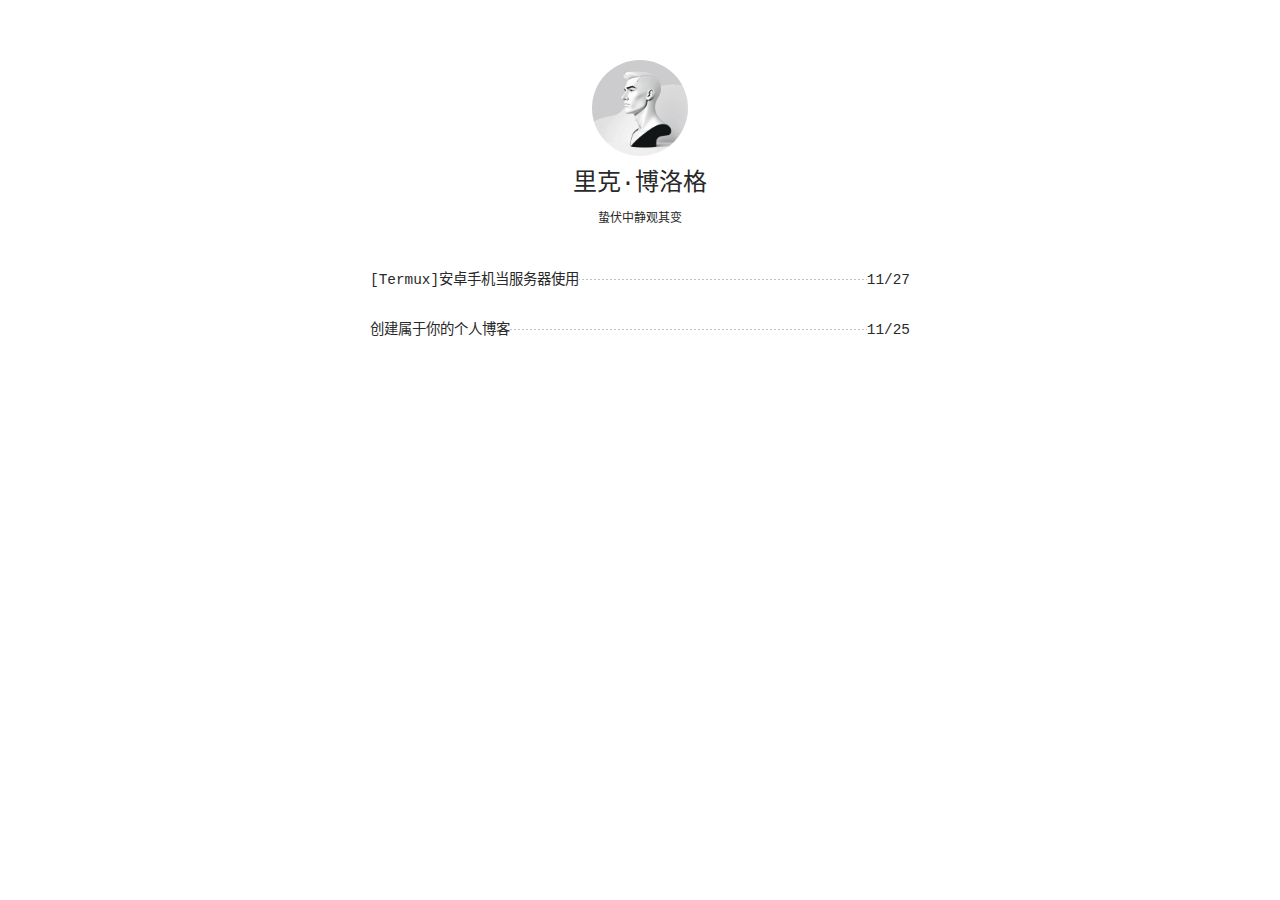
<file: index.html>
<!DOCTYPE html><html lang='zh-CN'><head><meta charset='UTF-8'><meta name='viewport' content='width=device-width, initial-scale=1.0'><link rel='shortcut icon' href='asset/favicon.png' type='image/x-icon'><meta name=description content=里克·博洛格的博客,里克博洛格的博客,里克博洛格,leekblog,leek.blog><link rel='stylesheet' href='asset/main.css'><title>里克·博洛格</title></head><body><header><a class='title' href='/' target=_top><img src=asset/avatar.webp alt=avatar><p>里克·博洛格</p></a><p class='description'>蛰伏中静观其变</p></header><main><main><a href='/pages/[Termux]安卓手机当服务器使用.html'><span>[Termux]安卓手机当服务器使用</span><span>11/27</span></a><br><a href='/pages/创建属于你的个人博客.html'><span>创建属于你的个人博客</span><span>11/25</span></a><br></main></main></body></html>
</file>
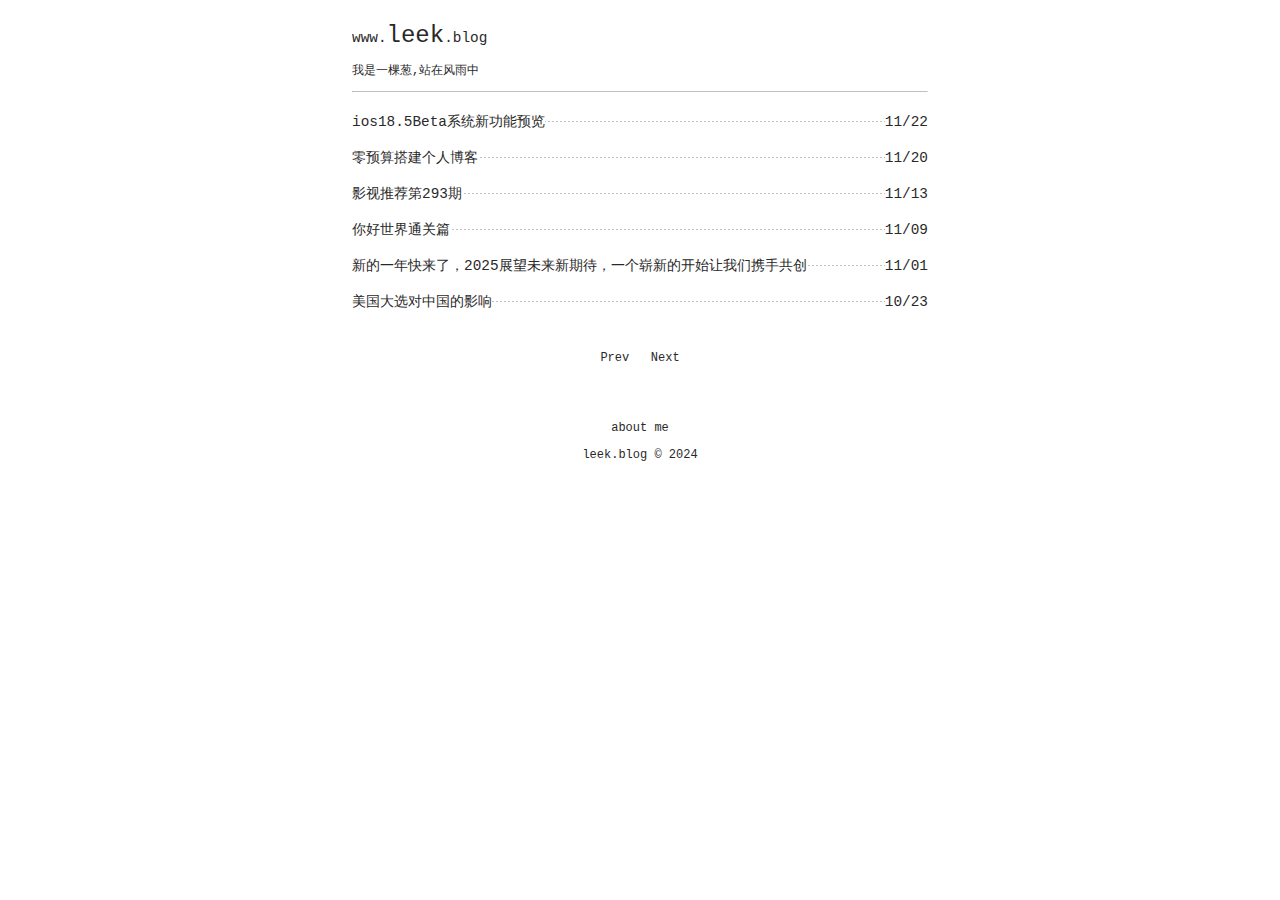
<file: __index.html>
<!DOCTYPE html>
<html lang='en'>

<head>
    <meta charset='UTF-8'>
    <meta name='viewport' content='width=device-width, initial-scale=1.0'>
    <link rel='stylesheet' href='css/main.css'>
    <link rel='shortcut icon' href='favicon.ico' type='image/x-icon'>
    <meta name="description" content="leekblog,leek">
    <meta name="keywords" content="leekblog,leek,blog">
    <script src='js/main.js' defer='defer'></script>
    <title>leek | blog</title>
</head>

<body>
    <header>
        <a class='title' href='/'>
            <p><span>www.</span>leek<span>.blog</span></p>
        </a>
        <p class='description'>我是一棵葱,站在风雨中</p>
        <hr>
    </header>
    <main>
        <a href='#1'><span>ios18.5Beta系统新功能预览</span><span>11/22</span></a>
        <a href='#2'><span>零预算搭建个人博客</span><span>11/20</span></a>
        <a href='#3'><span>影视推荐第293期</span><span>11/13</span></a>
        <a href='#4'><span>你好世界通关篇</span><span>11/09</span></a>
        <a href='#5'><span>新的一年快来了，2025展望未来新期待，一个崭新的开始让我们携手共创</span><span>11/01</span></a>
        <a href='#6'><span>美国大选对中国的影响</span><span>10/23</span></a>
    </main>
    <div class='pagination'>
        <a href='index$((page_index - 1)).html'>Prev</a>
        <a href='index$((page_index + 1)).html'>Next</a>
    </div>
    <footer>
        <a href='#'><span class='about'>about me</span></a>
        <br><br>
        <span>leek.blog &copy; 2024</span>
    </footer>
</body>

</html>
</file>
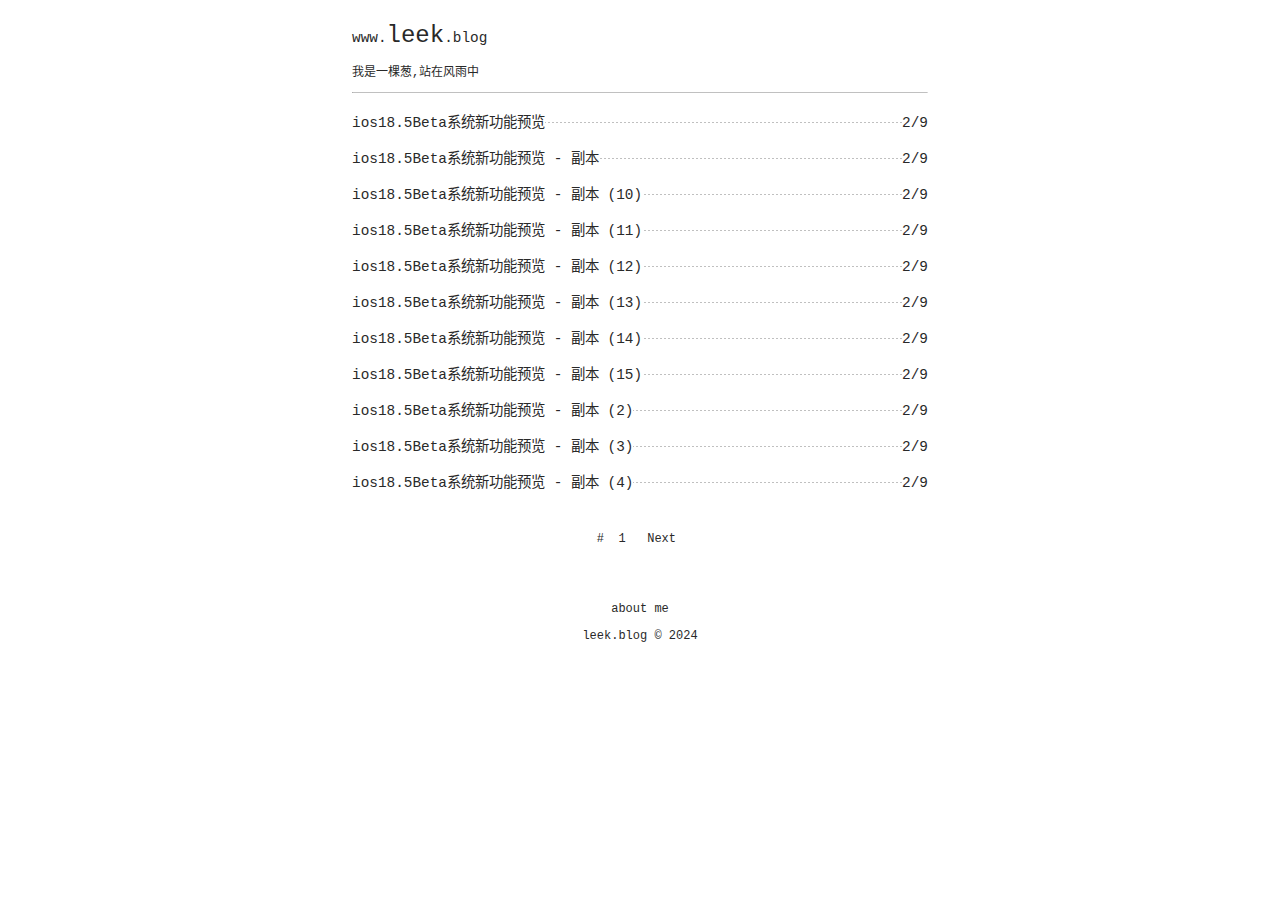
<file: index1.html>
<!DOCTYPE html>
      <html lang='zh-CN'>
      <head>
      <meta charset='UTF-8'>
      <meta name='viewport' content='width=device-width, initial-scale=1.0'>
      <link rel='stylesheet' href='/css/main.css'>
      <link rel='shortcut icon' href='favicon.ico' type='image/x-icon'>
      <meta name=description content=leekblog,leek>
      <meta name=keywords content=leekblog,leek,blog>
      <script src='/js/main.js' defer='defer'></script>
      <title>leek | blog</title>
      </head>
      <body>
      <header>
      <a class='title' href='/'><p><span>www.</span>leek<span>.blog</span></p></a>
      <p class='description'>我是一棵葱,站在风雨中</p>
      <hr>
      </header>
      <main>
      <a href='pages/ios18.5Beta系统新功能预览.html'><span>ios18.5Beta系统新功能预览</span><span data-y='2022'>2/9</span></a><a href='pages/ios18.5Beta系统新功能预览 - 副本.html'><span>ios18.5Beta系统新功能预览 - 副本</span><span data-y='2022'>2/9</span></a><a href='pages/ios18.5Beta系统新功能预览 - 副本 (10).html'><span>ios18.5Beta系统新功能预览 - 副本 (10)</span><span data-y='2022'>2/9</span></a><a href='pages/ios18.5Beta系统新功能预览 - 副本 (11).html'><span>ios18.5Beta系统新功能预览 - 副本 (11)</span><span data-y='2022'>2/9</span></a><a href='pages/ios18.5Beta系统新功能预览 - 副本 (12).html'><span>ios18.5Beta系统新功能预览 - 副本 (12)</span><span data-y='2022'>2/9</span></a><a href='pages/ios18.5Beta系统新功能预览 - 副本 (13).html'><span>ios18.5Beta系统新功能预览 - 副本 (13)</span><span data-y='2022'>2/9</span></a><a href='pages/ios18.5Beta系统新功能预览 - 副本 (14).html'><span>ios18.5Beta系统新功能预览 - 副本 (14)</span><span data-y='2022'>2/9</span></a><a href='pages/ios18.5Beta系统新功能预览 - 副本 (15).html'><span>ios18.5Beta系统新功能预览 - 副本 (15)</span><span data-y='2022'>2/9</span></a><a href='pages/ios18.5Beta系统新功能预览 - 副本 (2).html'><span>ios18.5Beta系统新功能预览 - 副本 (2)</span><span data-y='2022'>2/9</span></a><a href='pages/ios18.5Beta系统新功能预览 - 副本 (3).html'><span>ios18.5Beta系统新功能预览 - 副本 (3)</span><span data-y='2022'>2/9</span></a><a href='pages/ios18.5Beta系统新功能预览 - 副本 (4).html'><span>ios18.5Beta系统新功能预览 - 副本 (4)</span><span data-y='2022'>2/9</span></a>
      </main>
      <div class='pagination'>
      
      # <a href="index1.html">1</a>
      <a href='index2.html'>Next</a>
      </div>
      <footer>
      <a href='#'><span class='about'>about me</span></a>
      <br><br>
      <span>leek.blog &copy; 2024</span>
      </footer>
      </body>
      </html>
</file>
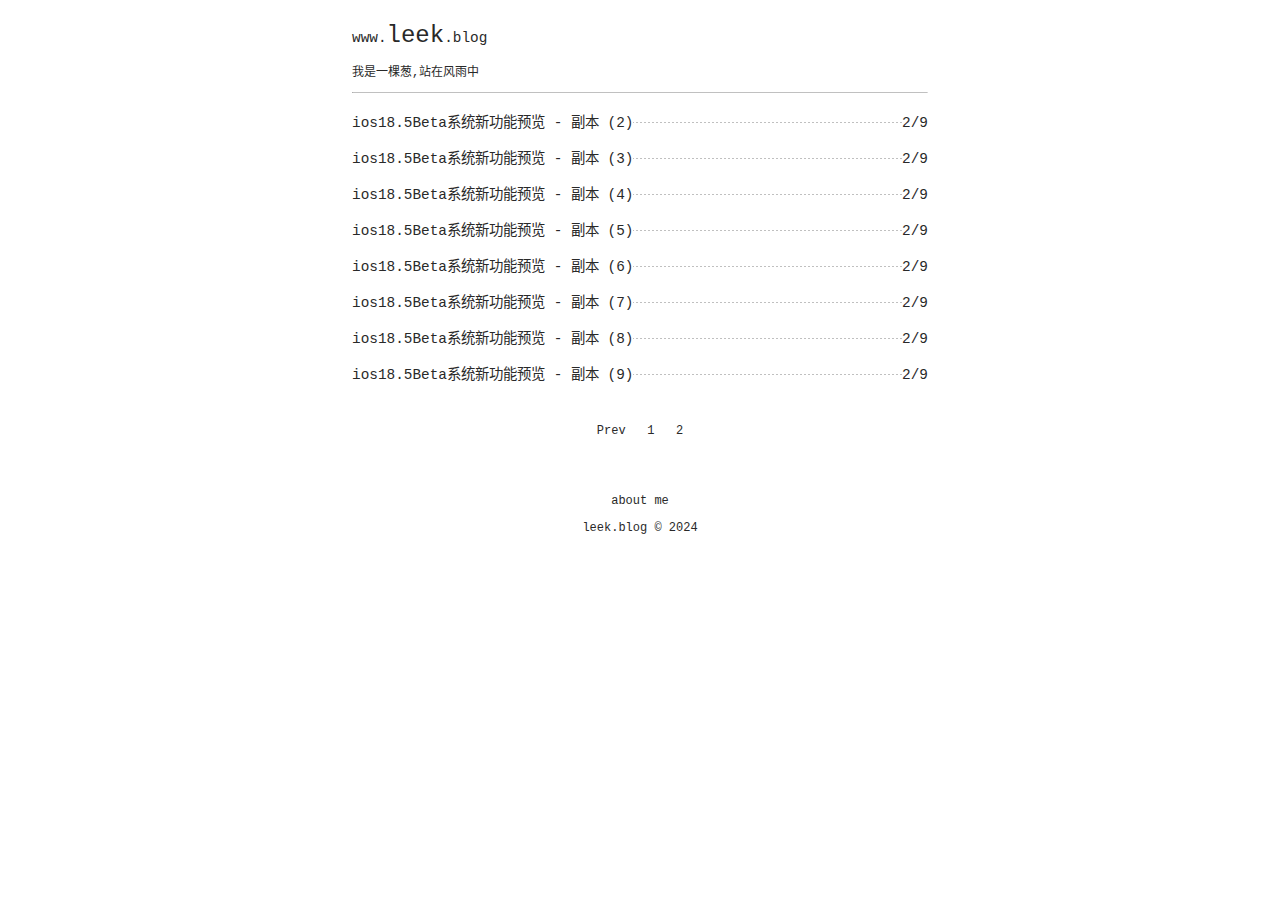
<file: index2.html>
<!DOCTYPE html>
  <html lang='zh-CN'>
  <head>
  <meta charset='UTF-8'>
  <meta name='viewport' content='width=device-width, initial-scale=1.0'>
  <link rel='stylesheet' href='/css/main.css'>
  <link rel='shortcut icon' href='favicon.ico' type='image/x-icon'>
  <meta name=description content=leekblog,leek>
  <meta name=keywords content=leekblog,leek,blog>
  <script src='/js/main.js' defer='defer'></script>
  <title>leek | 第2页</title>
  </head>
  <body>
  <header>
  <a class='title' href='/'><p><span>www.</span>leek<span>.blog</span></p></a>
  <p class='description'>我是一棵葱,站在风雨中</p>
  <hr>
  </header>
  <main>
  <a href='pages/ios18.5Beta系统新功能预览 - 副本 (2).html'><span>ios18.5Beta系统新功能预览 - 副本 (2)</span><span data-y='2022'>2/9</span></a><a href='pages/ios18.5Beta系统新功能预览 - 副本 (3).html'><span>ios18.5Beta系统新功能预览 - 副本 (3)</span><span data-y='2022'>2/9</span></a><a href='pages/ios18.5Beta系统新功能预览 - 副本 (4).html'><span>ios18.5Beta系统新功能预览 - 副本 (4)</span><span data-y='2022'>2/9</span></a><a href='pages/ios18.5Beta系统新功能预览 - 副本 (5).html'><span>ios18.5Beta系统新功能预览 - 副本 (5)</span><span data-y='2022'>2/9</span></a><a href='pages/ios18.5Beta系统新功能预览 - 副本 (6).html'><span>ios18.5Beta系统新功能预览 - 副本 (6)</span><span data-y='2022'>2/9</span></a><a href='pages/ios18.5Beta系统新功能预览 - 副本 (7).html'><span>ios18.5Beta系统新功能预览 - 副本 (7)</span><span data-y='2022'>2/9</span></a><a href='pages/ios18.5Beta系统新功能预览 - 副本 (8).html'><span>ios18.5Beta系统新功能预览 - 副本 (8)</span><span data-y='2022'>2/9</span></a><a href='pages/ios18.5Beta系统新功能预览 - 副本 (9).html'><span>ios18.5Beta系统新功能预览 - 副本 (9)</span><span data-y='2022'>2/9</span></a>
  </main>
  <div class='pagination'>
  <a href='index1.html'>Prev</a>
  <a href="index1.html">1</a>
<a href="index2.html">2</a>
   
  </div>
  <footer>
  <a href='#'><span class='about'>about me</span></a>
  <br><br>
  <span>leek.blog &copy; 2024</span>
  </footer>
  </body>
  </html>
</file>
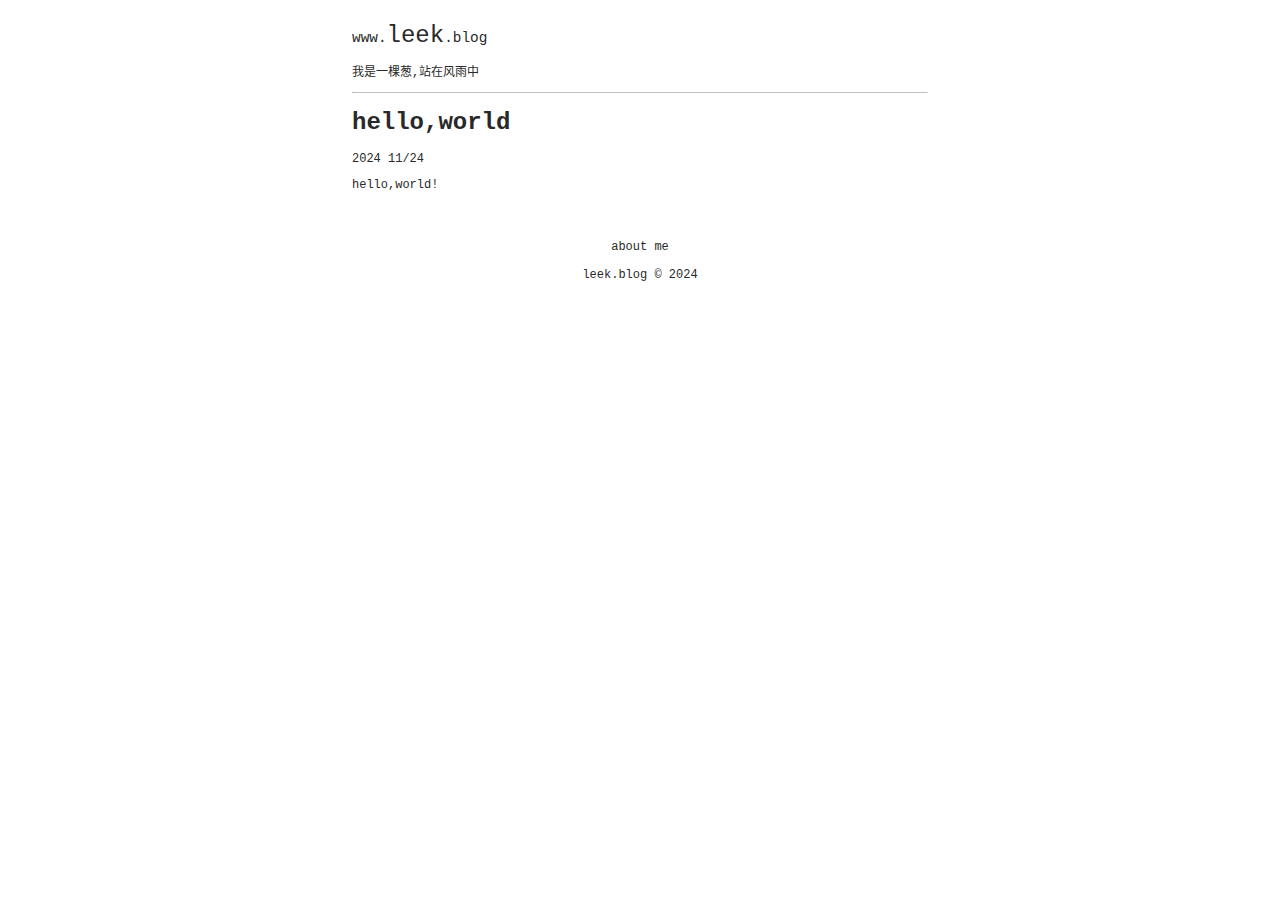
<file: pages/hello,world.html>
<!DOCTYPE html>
    <html lang='zh-CN'>
    <head>
      <meta charset='UTF-8'>
      <meta name='viewport' content='width=device-width, initial-scale=1.0'>
      <title>hello,world | leek</title>
      <link rel='stylesheet' href='/css/main.css'>
      <link rel='shortcut icon' href='/favicon.ico' type='image/x-icon'>
      <meta name='description' content='你好世界'>
      <meta name='keywords' content='test,hello,world'>
    </head>
    <body>
    <header>
      <a class='title' href='/'><p><span>www.</span>leek<span>.blog</span></p></a>
      <p class='description'>我是一棵葱,站在风雨中</p>
      <hr>
      </header>
      <main>
      <h1>hello,world</h1><span>2024 11/24</span>
      <p>hello,world!</p>
      </main>
      <footer>
      <a href='mailto:leekblog@proton.me'><span class='about'>about me</span></a>
      <br><br>
      <span>leek.blog &copy; 2024</span>
      </footer>
    </body>
    </html>
</file>
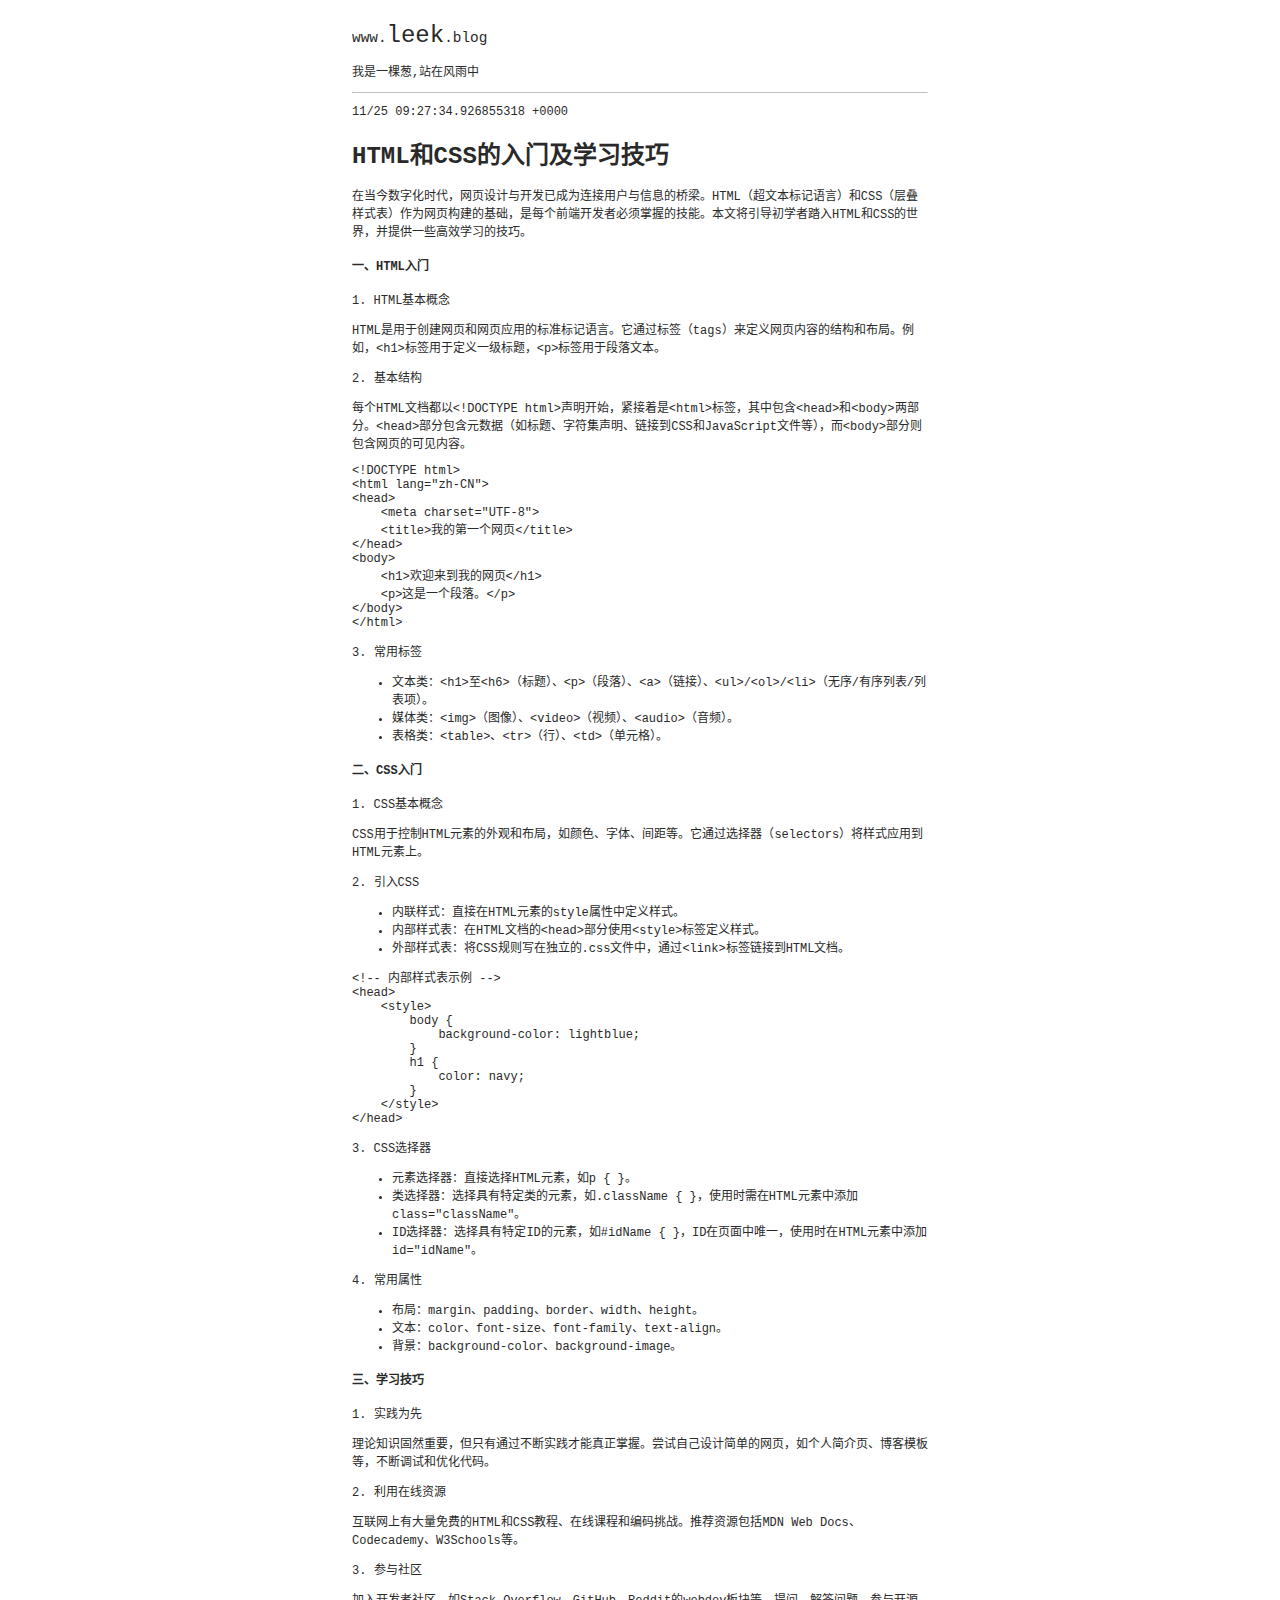
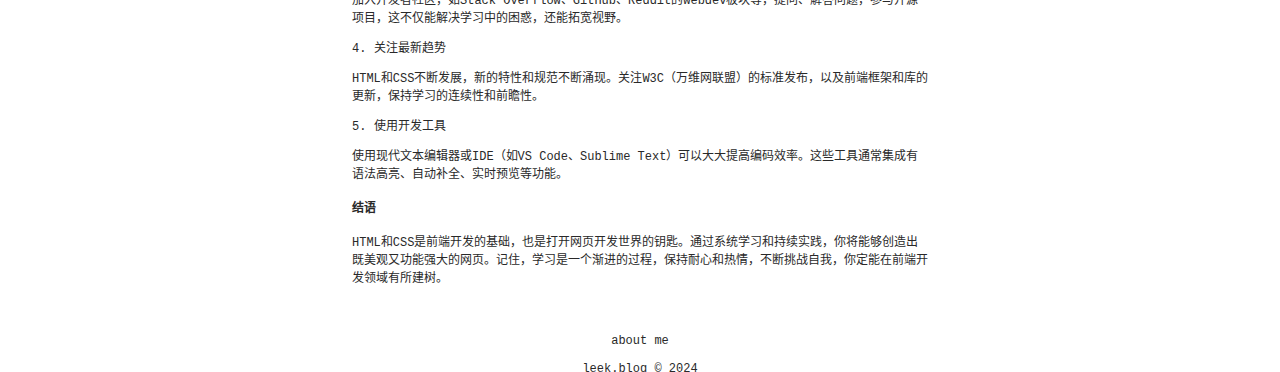
<file: pages/HTML和CSS的入门及学习技巧.html>
<!DOCTYPE html>
  <html lang='zh-CN'>
  <head>
    <meta charset='UTF-8'>
    <meta name='viewport' content='width=device-width, initial-scale=1.0'>
    <title>HTML和CSS的入门及学习技巧 | leek</title>
    <link rel='stylesheet' href='/css/main.css'>
    <link rel='shortcut icon' href='/favicon.ico' type='image/x-icon'>
    <meta name='description' content='本文为初学者提供了HTML和CSS的入门指南，包括基本概念、基本结构、常用标签和选择器、以及学习技巧。通过实践、利用在线资源、参与开发者社区、关注最新趋势和使用开发工具，读者可以快速掌握网页开发的基础知识，并创建出美观且功能强大的网页。同时，本文还强调了SEO优化的重要性，为网页开发者提供了有价值的参考。'>
    <meta name='keywords' content='HTML, CSS, 入门学习, 网页开发, 基础知识, 标签, 样式表, 网页布局, 编码实践, 在线资源, 开发者社区, 最新趋势, 文本编辑器, SEO优化'>
  </head>
  <body>
    <header>
      <a class='title' href='/'><p><span>www.</span>leek<span>.blog</span></p></a>
      <p class='description'>我是一棵葱,站在风雨中</p>
      <hr>
    </header>
    <main>
      <span>11/25 09:27:34.926855318 +0000</span>
      <h1>HTML和CSS的入门及学习技巧</h1>
<p>在当今数字化时代，网页设计与开发已成为连接用户与信息的桥梁。HTML（超文本标记语言）和CSS（层叠样式表）作为网页构建的基础，是每个前端开发者必须掌握的技能。本文将引导初学者踏入HTML和CSS的世界，并提供一些高效学习的技巧。</p>
<h4>一、HTML入门</h4>
<p><strong>1. HTML基本概念</strong></p>
<p>HTML是用于创建网页和网页应用的标准标记语言。它通过标签（tags）来定义网页内容的结构和布局。例如，<code>&lt;h1&gt;</code>标签用于定义一级标题，<code>&lt;p&gt;</code>标签用于段落文本。</p>
<p><strong>2. 基本结构</strong></p>
<p>每个HTML文档都以<code>&lt;!DOCTYPE html&gt;</code>声明开始，紧接着是<code>&lt;html&gt;</code>标签，其中包含<code>&lt;head&gt;</code>和<code>&lt;body&gt;</code>两部分。<code>&lt;head&gt;</code>部分包含元数据（如标题、字符集声明、链接到CSS和JavaScript文件等），而<code>&lt;body&gt;</code>部分则包含网页的可见内容。</p>
<pre><code class="language-html">&lt;!DOCTYPE html&gt;
&lt;html lang=&quot;zh-CN&quot;&gt;
&lt;head&gt;
    &lt;meta charset=&quot;UTF-8&quot;&gt;
    &lt;title&gt;我的第一个网页&lt;/title&gt;
&lt;/head&gt;
&lt;body&gt;
    &lt;h1&gt;欢迎来到我的网页&lt;/h1&gt;
    &lt;p&gt;这是一个段落。&lt;/p&gt;
&lt;/body&gt;
&lt;/html&gt;
</code></pre>
<p><strong>3. 常用标签</strong></p>
<ul>
<li>文本类：<code>&lt;h1&gt;</code>至<code>&lt;h6&gt;</code>（标题）、<code>&lt;p&gt;</code>（段落）、<code>&lt;a&gt;</code>（链接）、<code>&lt;ul&gt;/&lt;ol&gt;/&lt;li&gt;</code>（无序/有序列表/列表项）。</li>
<li>媒体类：<code>&lt;img&gt;</code>（图像）、<code>&lt;video&gt;</code>（视频）、<code>&lt;audio&gt;</code>（音频）。</li>
<li>表格类：<code>&lt;table&gt;</code>、<code>&lt;tr&gt;</code>（行）、<code>&lt;td&gt;</code>（单元格）。</li>
</ul>
<h4>二、CSS入门</h4>
<p><strong>1. CSS基本概念</strong></p>
<p>CSS用于控制HTML元素的外观和布局，如颜色、字体、间距等。它通过选择器（selectors）将样式应用到HTML元素上。</p>
<p><strong>2. 引入CSS</strong></p>
<ul>
<li><strong>内联样式</strong>：直接在HTML元素的<code>style</code>属性中定义样式。</li>
<li><strong>内部样式表</strong>：在HTML文档的<code>&lt;head&gt;</code>部分使用<code>&lt;style&gt;</code>标签定义样式。</li>
<li><strong>外部样式表</strong>：将CSS规则写在独立的<code>.css</code>文件中，通过<code>&lt;link&gt;</code>标签链接到HTML文档。</li>
</ul>
<pre><code class="language-html">&lt;!-- 内部样式表示例 --&gt;
&lt;head&gt;
    &lt;style&gt;
        body {
            background-color: lightblue;
        }
        h1 {
            color: navy;
        }
    &lt;/style&gt;
&lt;/head&gt;
</code></pre>
<p><strong>3. CSS选择器</strong></p>
<ul>
<li><strong>元素选择器</strong>：直接选择HTML元素，如<code>p { }</code>。</li>
<li><strong>类选择器</strong>：选择具有特定类的元素，如<code>.className { }</code>，使用时需在HTML元素中添加<code>class=&quot;className&quot;</code>。</li>
<li><strong>ID选择器</strong>：选择具有特定ID的元素，如<code>#idName { }</code>，ID在页面中唯一，使用时在HTML元素中添加<code>id=&quot;idName&quot;</code>。</li>
</ul>
<p><strong>4. 常用属性</strong></p>
<ul>
<li><strong>布局</strong>：<code>margin</code>、<code>padding</code>、<code>border</code>、<code>width</code>、<code>height</code>。</li>
<li><strong>文本</strong>：<code>color</code>、<code>font-size</code>、<code>font-family</code>、<code>text-align</code>。</li>
<li><strong>背景</strong>：<code>background-color</code>、<code>background-image</code>。</li>
</ul>
<h4>三、学习技巧</h4>
<p><strong>1. 实践为先</strong></p>
<p>理论知识固然重要，但只有通过不断实践才能真正掌握。尝试自己设计简单的网页，如个人简介页、博客模板等，不断调试和优化代码。</p>
<p><strong>2. 利用在线资源</strong></p>
<p>互联网上有大量免费的HTML和CSS教程、在线课程和编码挑战。推荐资源包括MDN Web Docs、Codecademy、W3Schools等。</p>
<p><strong>3. 参与社区</strong></p>
<p>加入开发者社区，如Stack Overflow、GitHub、Reddit的webdev板块等，提问、解答问题，参与开源项目，这不仅能解决学习中的困惑，还能拓宽视野。</p>
<p><strong>4. 关注最新趋势</strong></p>
<p>HTML和CSS不断发展，新的特性和规范不断涌现。关注W3C（万维网联盟）的标准发布，以及前端框架和库的更新，保持学习的连续性和前瞻性。</p>
<p><strong>5. 使用开发工具</strong></p>
<p>使用现代文本编辑器或IDE（如VS Code、Sublime Text）可以大大提高编码效率。这些工具通常集成有语法高亮、自动补全、实时预览等功能。</p>
<h4>结语</h4>
<p>HTML和CSS是前端开发的基础，也是打开网页开发世界的钥匙。通过系统学习和持续实践，你将能够创造出既美观又功能强大的网页。记住，学习是一个渐进的过程，保持耐心和热情，不断挑战自我，你定能在前端开发领域有所建树。</p>
    </main>
    <footer>
      <a href='mailto:leekblog@proton.me'><span class='about'>about me</span></a>
      <br><br>
      <span>leek.blog &copy; 2024</span>
    </footer>
  </body>
  </html>
</file>
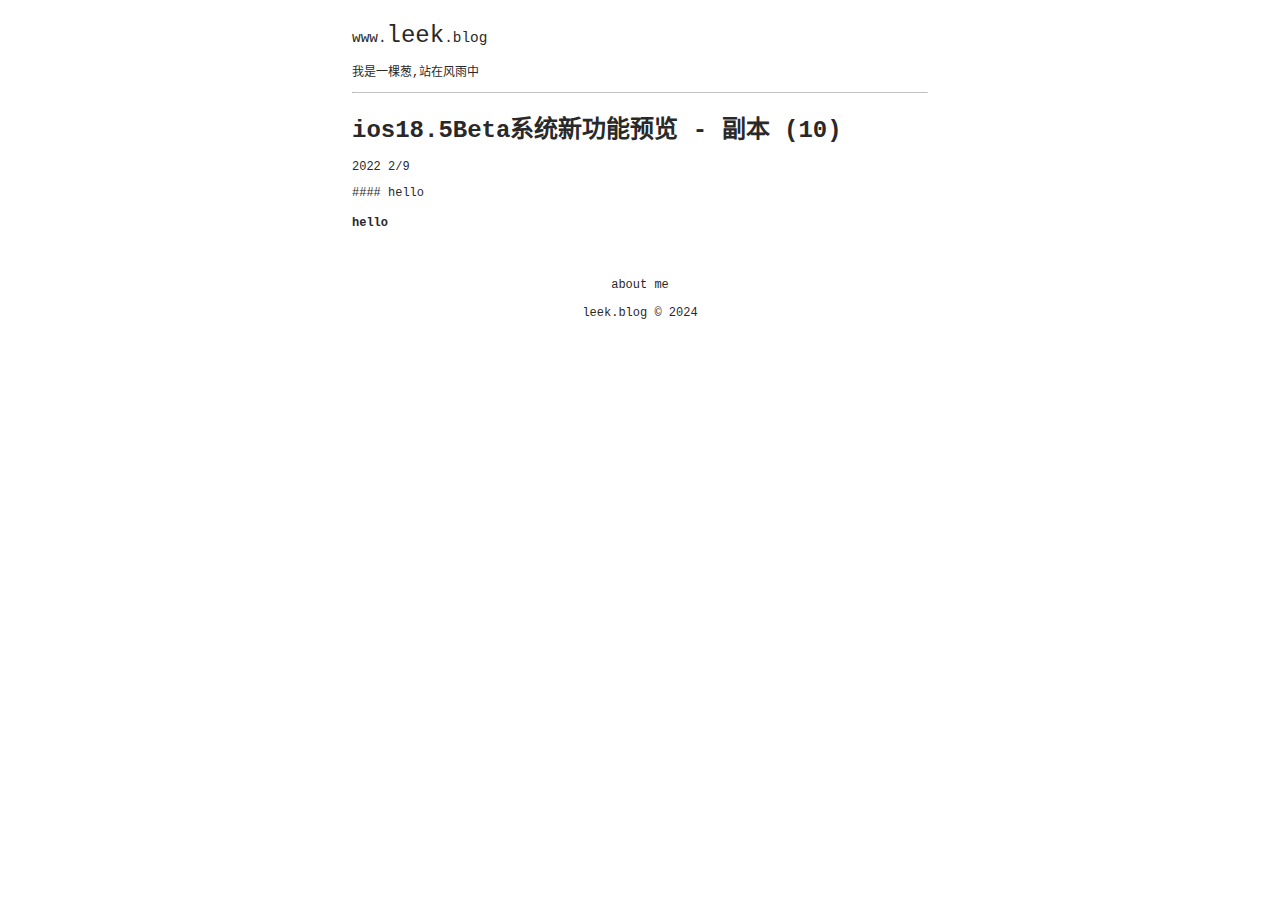
<file: pages/ios18.5Beta系统新功能预览 - 副本 (10).html>
<!DOCTYPE html>
    <html lang='zh-CN'>
    <head>
      <meta charset='UTF-8'>
      <title>ios18.5Beta系统新功能预览 - 副本 (10) | leek</title>
      <link rel='stylesheet' href='/css/main.css'>
      <link rel='shortcut icon' href='favicon.ico' type='image/x-icon'>
      <script src='/js/main.js' defer='defer'></script>
      <meta name='description' content='#### hello'>
      <meta name='keywords' content='hello,redd,test'>
    </head>
    <body>
    <header>
      <a class='title' href='/'><p><span>www.</span>leek<span>.blog</span></p></a>
      <p class='description'>我是一棵葱,站在风雨中</p>
      <hr>
      </header>
      <main>
      <h1>ios18.5Beta系统新功能预览 - 副本 (10)</h1><span>2022 2/9</span>
      <p>#### hello</p>
      <h4>hello</h4>
      </main>
      <footer>
      <a href='#'><span class='about'>about me</span></a>
      <br><br>
      <span>leek.blog &copy; 2024</span>
      </footer>
    </body>
    </html>
</file>
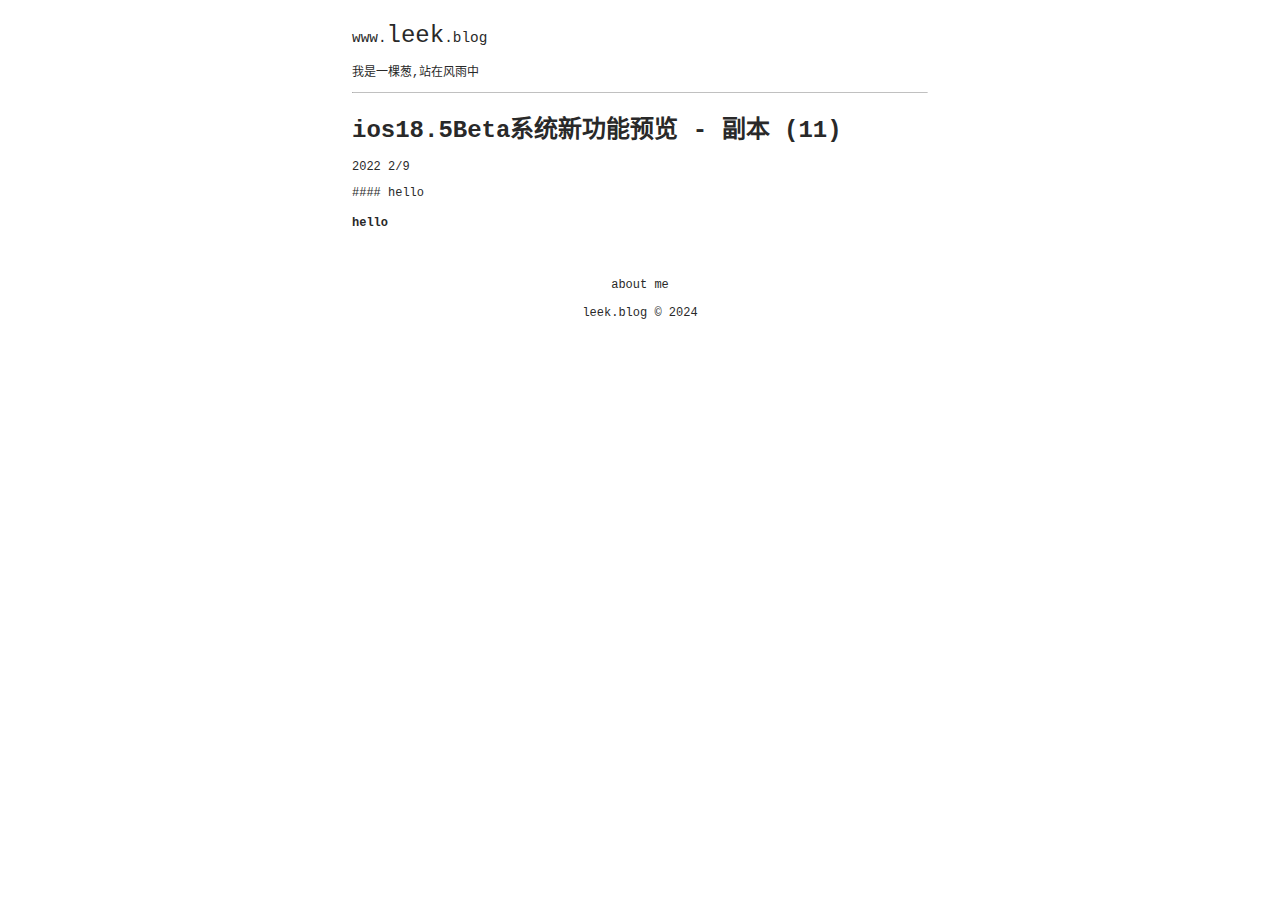
<file: pages/ios18.5Beta系统新功能预览 - 副本 (11).html>
<!DOCTYPE html>
    <html lang='zh-CN'>
    <head>
      <meta charset='UTF-8'>
      <title>ios18.5Beta系统新功能预览 - 副本 (11) | leek</title>
      <link rel='stylesheet' href='/css/main.css'>
      <link rel='shortcut icon' href='favicon.ico' type='image/x-icon'>
      <script src='/js/main.js' defer='defer'></script>
      <meta name='description' content='#### hello'>
      <meta name='keywords' content='hello,redd,test'>
    </head>
    <body>
    <header>
      <a class='title' href='/'><p><span>www.</span>leek<span>.blog</span></p></a>
      <p class='description'>我是一棵葱,站在风雨中</p>
      <hr>
      </header>
      <main>
      <h1>ios18.5Beta系统新功能预览 - 副本 (11)</h1><span>2022 2/9</span>
      <p>#### hello</p>
      <h4>hello</h4>
      </main>
      <footer>
      <a href='#'><span class='about'>about me</span></a>
      <br><br>
      <span>leek.blog &copy; 2024</span>
      </footer>
    </body>
    </html>
</file>
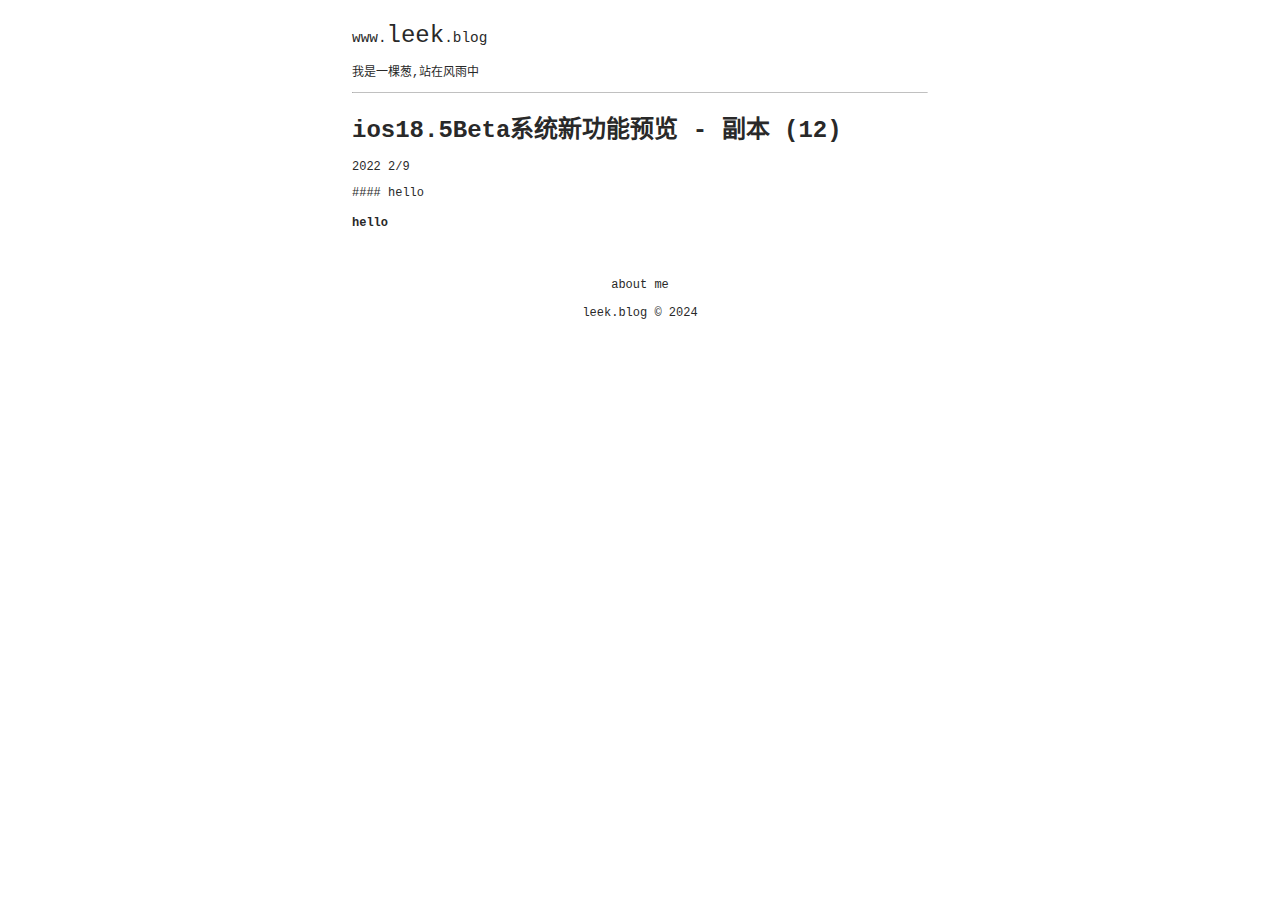
<file: pages/ios18.5Beta系统新功能预览 - 副本 (12).html>
<!DOCTYPE html>
    <html lang='zh-CN'>
    <head>
      <meta charset='UTF-8'>
      <title>ios18.5Beta系统新功能预览 - 副本 (12) | leek</title>
      <link rel='stylesheet' href='/css/main.css'>
      <link rel='shortcut icon' href='favicon.ico' type='image/x-icon'>
      <script src='/js/main.js' defer='defer'></script>
      <meta name='description' content='#### hello'>
      <meta name='keywords' content='hello,redd,test'>
    </head>
    <body>
    <header>
      <a class='title' href='/'><p><span>www.</span>leek<span>.blog</span></p></a>
      <p class='description'>我是一棵葱,站在风雨中</p>
      <hr>
      </header>
      <main>
      <h1>ios18.5Beta系统新功能预览 - 副本 (12)</h1><span>2022 2/9</span>
      <p>#### hello</p>
      <h4>hello</h4>
      </main>
      <footer>
      <a href='#'><span class='about'>about me</span></a>
      <br><br>
      <span>leek.blog &copy; 2024</span>
      </footer>
    </body>
    </html>
</file>
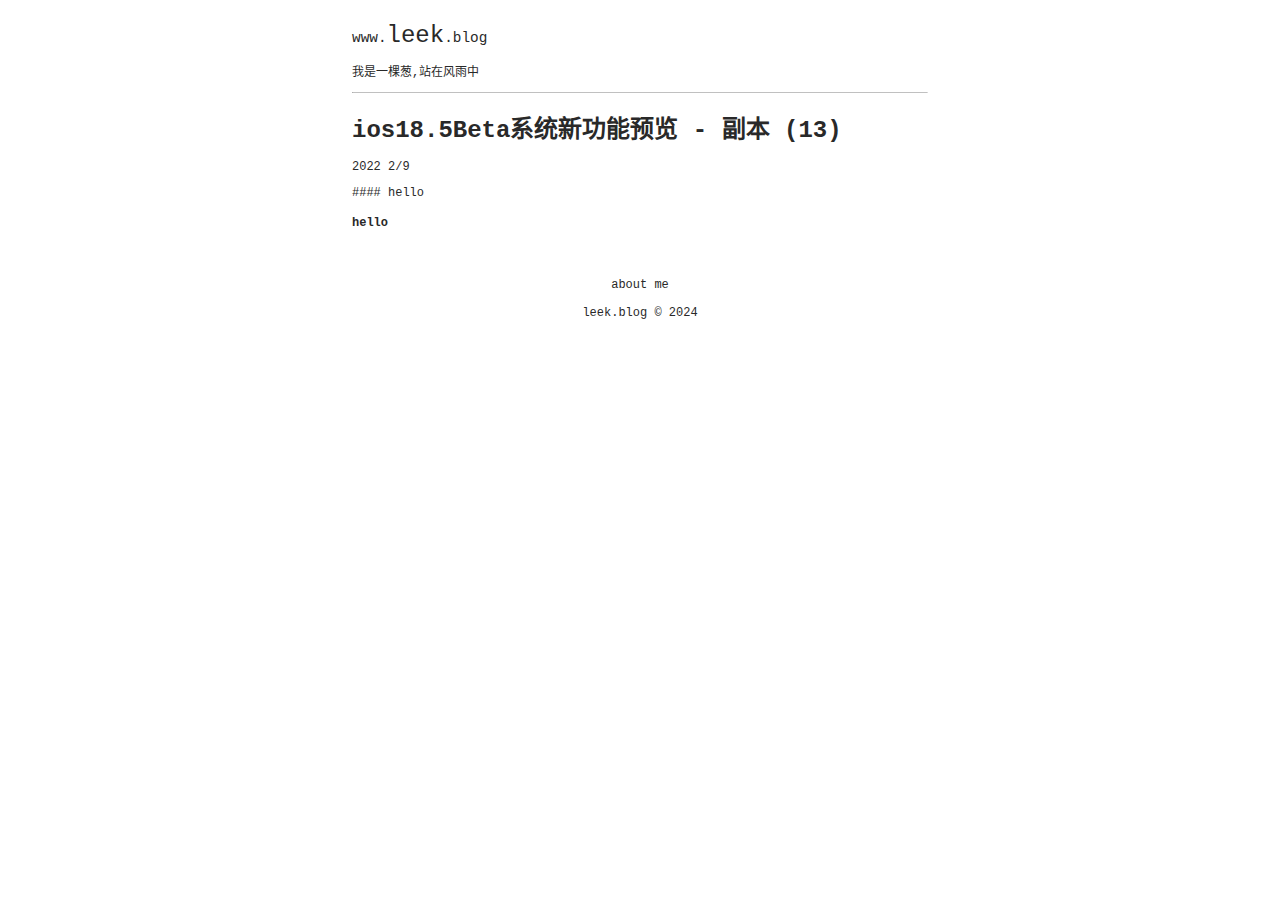
<file: pages/ios18.5Beta系统新功能预览 - 副本 (13).html>
<!DOCTYPE html>
    <html lang='zh-CN'>
    <head>
      <meta charset='UTF-8'>
      <title>ios18.5Beta系统新功能预览 - 副本 (13) | leek</title>
      <link rel='stylesheet' href='/css/main.css'>
      <link rel='shortcut icon' href='favicon.ico' type='image/x-icon'>
      <script src='/js/main.js' defer='defer'></script>
      <meta name='description' content='#### hello'>
      <meta name='keywords' content='hello,redd,test'>
    </head>
    <body>
    <header>
      <a class='title' href='/'><p><span>www.</span>leek<span>.blog</span></p></a>
      <p class='description'>我是一棵葱,站在风雨中</p>
      <hr>
      </header>
      <main>
      <h1>ios18.5Beta系统新功能预览 - 副本 (13)</h1><span>2022 2/9</span>
      <p>#### hello</p>
      <h4>hello</h4>
      </main>
      <footer>
      <a href='#'><span class='about'>about me</span></a>
      <br><br>
      <span>leek.blog &copy; 2024</span>
      </footer>
    </body>
    </html>
</file>
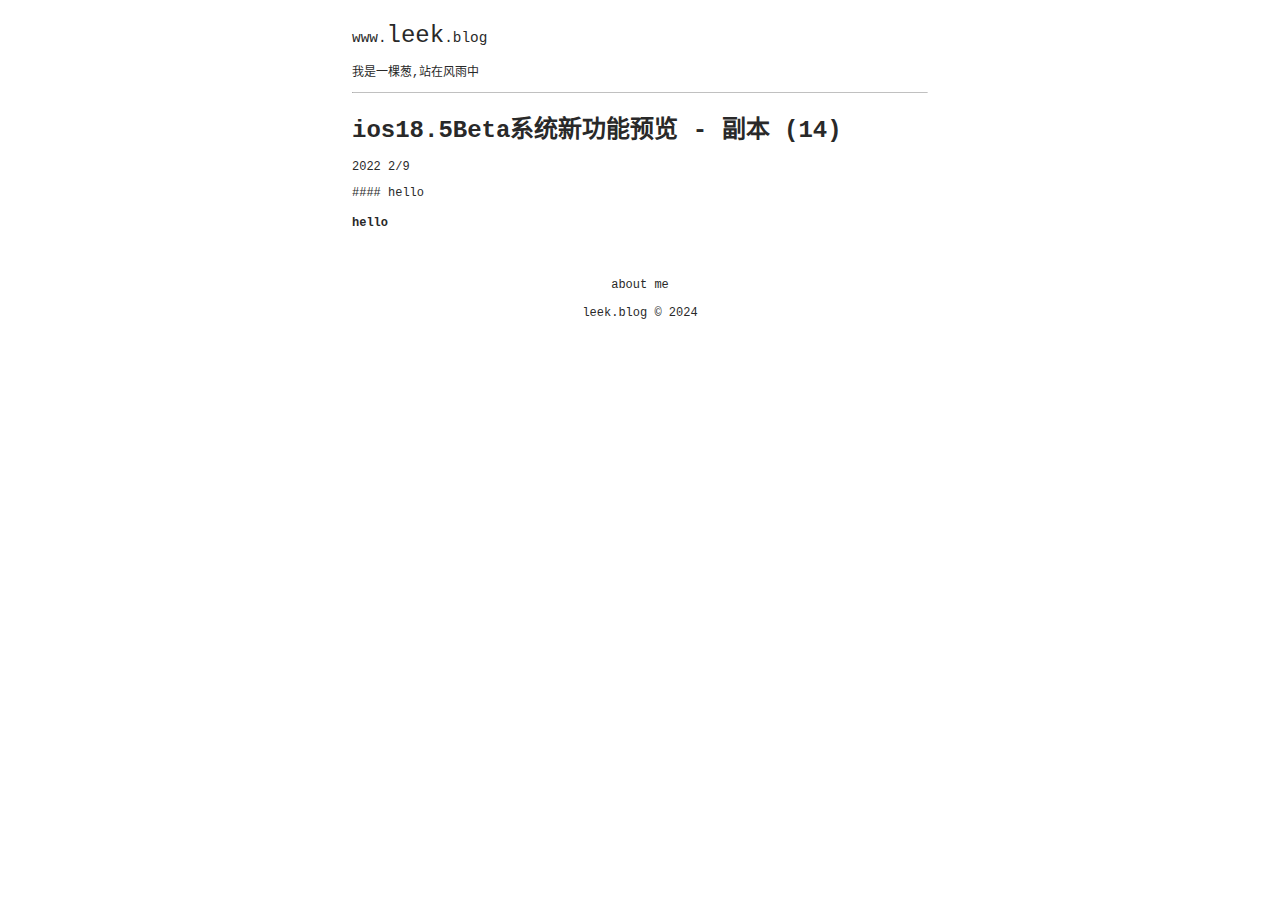
<file: pages/ios18.5Beta系统新功能预览 - 副本 (14).html>
<!DOCTYPE html>
    <html lang='zh-CN'>
    <head>
      <meta charset='UTF-8'>
      <title>ios18.5Beta系统新功能预览 - 副本 (14) | leek</title>
      <link rel='stylesheet' href='/css/main.css'>
      <link rel='shortcut icon' href='favicon.ico' type='image/x-icon'>
      <script src='/js/main.js' defer='defer'></script>
      <meta name='description' content='#### hello'>
      <meta name='keywords' content='hello,redd,test'>
    </head>
    <body>
    <header>
      <a class='title' href='/'><p><span>www.</span>leek<span>.blog</span></p></a>
      <p class='description'>我是一棵葱,站在风雨中</p>
      <hr>
      </header>
      <main>
      <h1>ios18.5Beta系统新功能预览 - 副本 (14)</h1><span>2022 2/9</span>
      <p>#### hello</p>
      <h4>hello</h4>
      </main>
      <footer>
      <a href='#'><span class='about'>about me</span></a>
      <br><br>
      <span>leek.blog &copy; 2024</span>
      </footer>
    </body>
    </html>
</file>
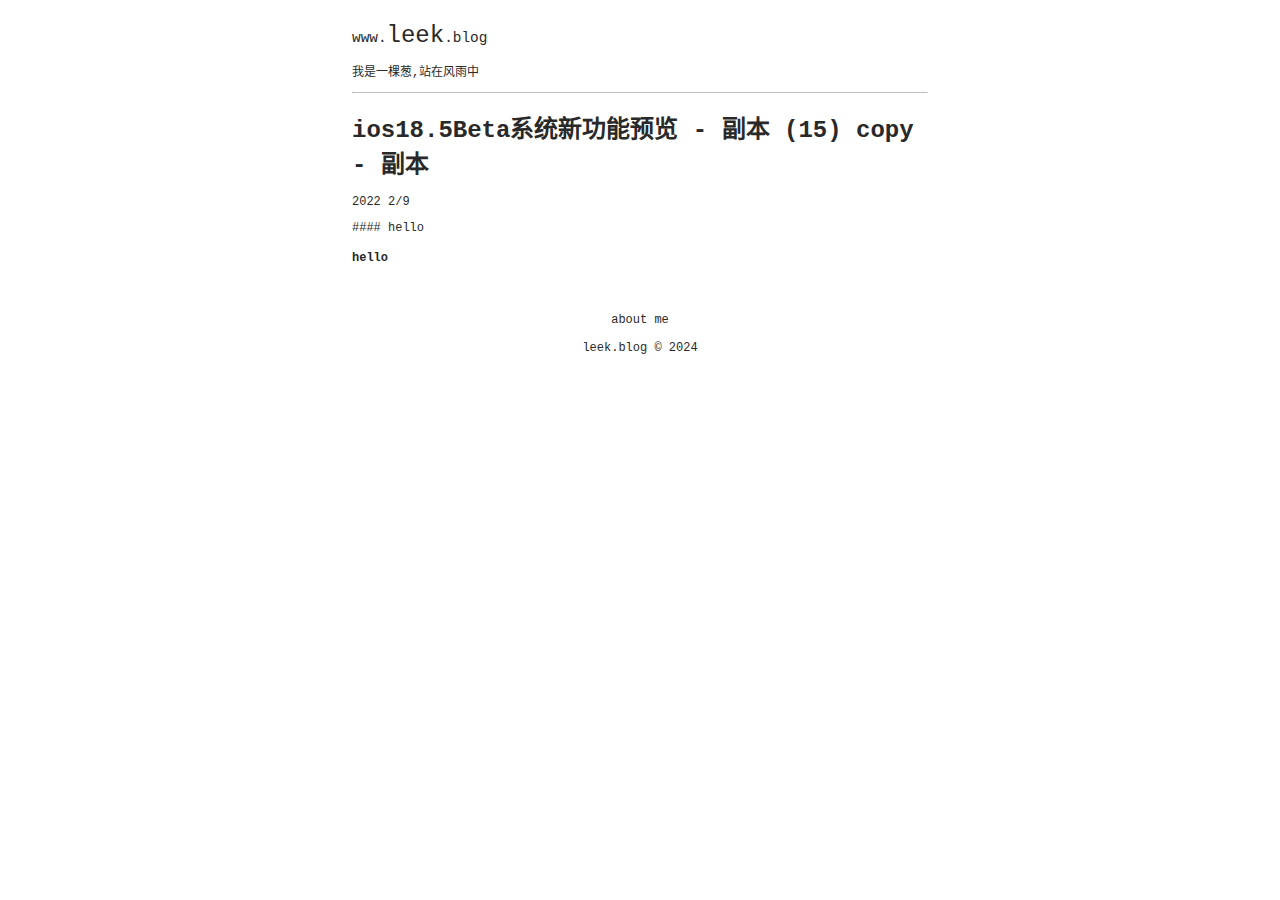
<file: pages/ios18.5Beta系统新功能预览 - 副本 (15) copy - 副本.html>
<!DOCTYPE html>
    <html lang='zh-CN'>
    <head>
      <meta charset='UTF-8'>
      <title>ios18.5Beta系统新功能预览 - 副本 (15) copy - 副本 | leek</title>
      <link rel='stylesheet' href='/css/main.css'>
      <link rel='shortcut icon' href='favicon.ico' type='image/x-icon'>
      <script src='/js/main.js' defer='defer'></script>
      <meta name='description' content='#### hello'>
      <meta name='keywords' content='hello,redd,test'>
    </head>
    <body>
    <header>
      <a class='title' href='/'><p><span>www.</span>leek<span>.blog</span></p></a>
      <p class='description'>我是一棵葱,站在风雨中</p>
      <hr>
      </header>
      <main>
      <h1>ios18.5Beta系统新功能预览 - 副本 (15) copy - 副本</h1><span>2022 2/9</span>
      <p>#### hello</p>
      <h4>hello</h4>
      </main>
      <footer>
      <a href='#'><span class='about'>about me</span></a>
      <br><br>
      <span>leek.blog &copy; 2024</span>
      </footer>
    </body>
    </html>
</file>
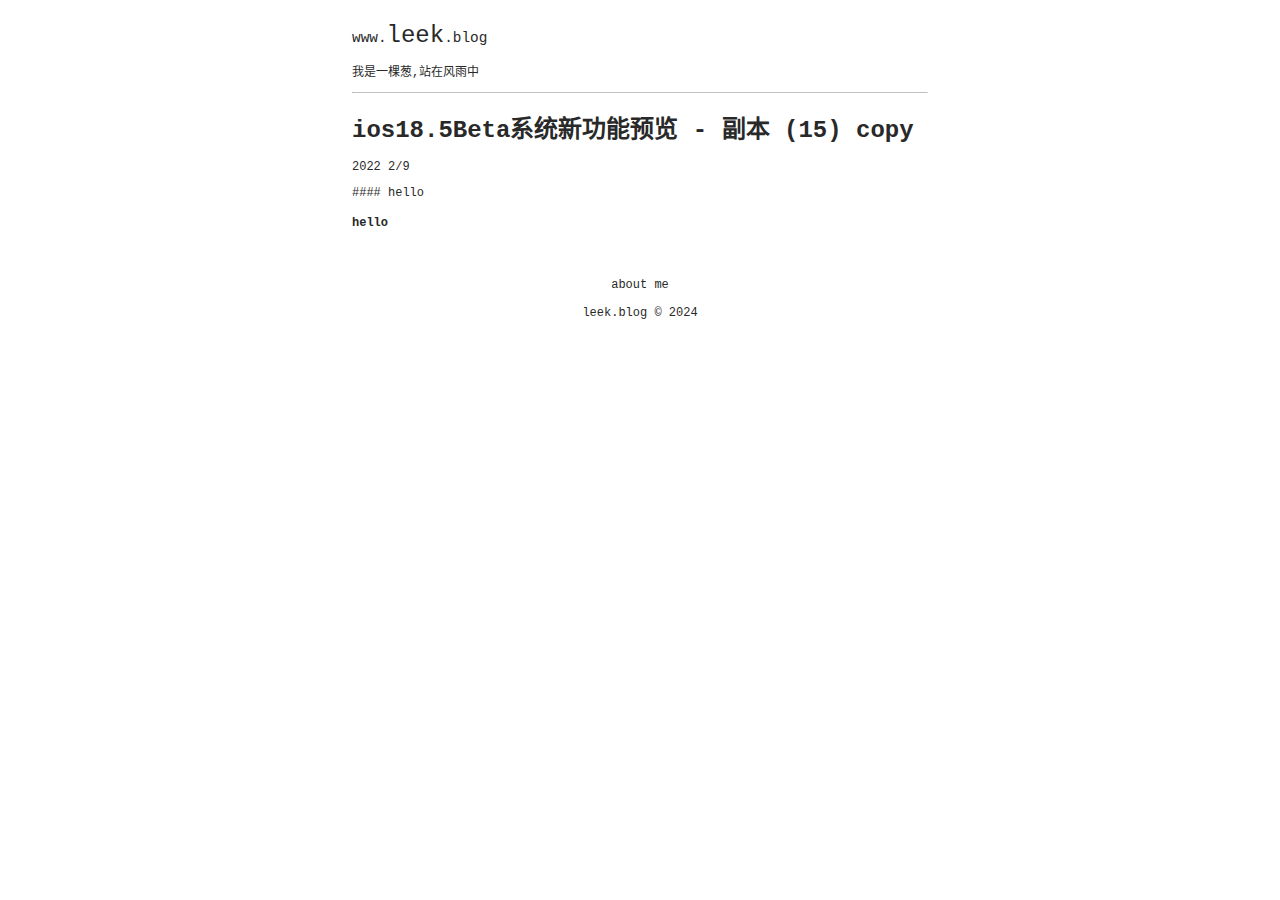
<file: pages/ios18.5Beta系统新功能预览 - 副本 (15) copy.html>
<!DOCTYPE html>
    <html lang='zh-CN'>
    <head>
      <meta charset='UTF-8'>
      <title>ios18.5Beta系统新功能预览 - 副本 (15) copy | leek</title>
      <link rel='stylesheet' href='/css/main.css'>
      <link rel='shortcut icon' href='favicon.ico' type='image/x-icon'>
      <script src='/js/main.js' defer='defer'></script>
      <meta name='description' content='#### hello'>
      <meta name='keywords' content='hello,redd,test'>
    </head>
    <body>
    <header>
      <a class='title' href='/'><p><span>www.</span>leek<span>.blog</span></p></a>
      <p class='description'>我是一棵葱,站在风雨中</p>
      <hr>
      </header>
      <main>
      <h1>ios18.5Beta系统新功能预览 - 副本 (15) copy</h1><span>2022 2/9</span>
      <p>#### hello</p>
      <h4>hello</h4>
      </main>
      <footer>
      <a href='#'><span class='about'>about me</span></a>
      <br><br>
      <span>leek.blog &copy; 2024</span>
      </footer>
    </body>
    </html>
</file>
<file: asset/main.css>
@charset "utf-8";

html,
body {
    margin: 0 auto;
    padding: 0 auto;
    font-size: 12px;
    font-family: Courier New, monospace;
    font-weight: 300;
    color: #292929;
    max-width: 50rem;
    width: 90%;
}

::-webkit-scrollbar {
    display: none;
}

hr {
    border-top: none;
    border-bottom: 1px solid #c0c0c0;
}

header {
    padding-top: 5rem;
    padding-bottom: 1rem;
    text-align: center;
}

.title {
    text-decoration: none;
    color: #292929;
}

.title>img {
    border-radius: 50%;
    max-width: 8rem;
}

.title>p {
    font-size: 2rem;
    line-height: 0rem;
}

.title>p>span {
    font-size: 1.2rem;
}

main>a {
    width: 100%;
    text-decoration: none;
    font-size: 1.2rem;
    position: relative;
    display: flex;
    flex-direction: row;
    flex-wrap: nowrap;
    justify-content: space-between;
    line-height: 3rem;
}

main>a:link {
    color: #292929;
}

main>a:hover {
    transform: scale(1.01);
    transition: transform .2s;
    color: blue;
}

main>a:active {
    color: red;
}

main>a::before {
    content: '';
    position: absolute;
    top: 50%;
    /* 根据需要调整垂直位置 */
    left: 0;
    right: 0;
    height: 2px;
    /* 虚线的“厚度” */
    background-image: linear-gradient(to right, #c0c0c0 50%, #ffffff00 0%);
    background-size: 4px 1px;
    /* 虚线的宽度和高度（这里的高度应与上面的height相匹配） */
    background-repeat: repeat-x;
    transform: translateY(-50%);
    /* 使虚线垂直居中于文字 */
    z-index: -1;
    /* 将虚线放在文字下面 */
}

main>a>span:first-child {
    background: white;
}

main>a>span:last-child {
    float: right;
    background: white;
}

main {
    margin-top: 1rem;
}

.pagination>a,
.pagination {
    text-align: center;
    text-decoration: none;
    color: #292929;
    padding: .6rem;
    margin-top: 2rem;
}

footer {
    margin-top: 4rem;
    text-align: center;
    margin-bottom: 4rem;
}

footer a {
    color: #292929;
    text-decoration: none;
}
</file>
<file: css/main.css>
@charset "utf-8";


html,
body {
    margin: 0 auto;
    padding: 0 auto;
    font-size: 12px;
    font-family: Courier New,monospace;
    font-weight: 300;
    color: #292929;
    max-width: 50rem;
    width: 96%;
}

hr {
    border-top: none;
    border-bottom: 1px solid #c0c0c0;
}

header{
    padding-top: 1rem;
}

.title{
    text-decoration: none;
    color: #292929;
}
.title>p {
    font-size: 2rem;
    line-height: 0rem;
}

.title>p>span {
    font-size: 1.2rem;
}

main>a {
    width: 100%;
    text-decoration: none;
    font-size: 1.2rem;
    position: relative;
    display: flex;
    flex-direction: row;
    flex-wrap: nowrap;
    justify-content: space-between;
    line-height: 3rem;
}
main>a:link{
    color: #292929;
}

main>a:hover{
    transform: scale(1.01);
    transition: transform .2s;
    color: blue;
}

main>a:active{
    color: red;
}

main>a::before {
    content: '';
    position: absolute;
    top: 50%;
    /* 根据需要调整垂直位置 */
    left: 0;
    right: 0;
    height: 2px;
    /* 虚线的“厚度” */
    background-image: linear-gradient(to right, #c0c0c0 50%, #ffffff00 0%);
    background-size: 4px 1px;
    /* 虚线的宽度和高度（这里的高度应与上面的height相匹配） */
    background-repeat: repeat-x;
    transform: translateY(-50%);
    /* 使虚线垂直居中于文字 */
    z-index: -1;
    /* 将虚线放在文字下面 */
}

main>a>span:first-child {
    background: white;
}

main>a>span:last-child {
    float: right;
    background: white;
}

main {
    margin-top: 1rem;
}

.pagination>a,.pagination{
    text-align: center;
    text-decoration: none;
    color: #292929;
    padding: .6rem;
    margin-top: 2rem;
}

footer {
    margin-top: 4rem;
    text-align: center;
}
footer a{
    color: #292929;
    text-decoration: none;
    display: inline;
    padding: .4rem;
    margin: .2rem;
    font-size: 1rem;
}
</file>
